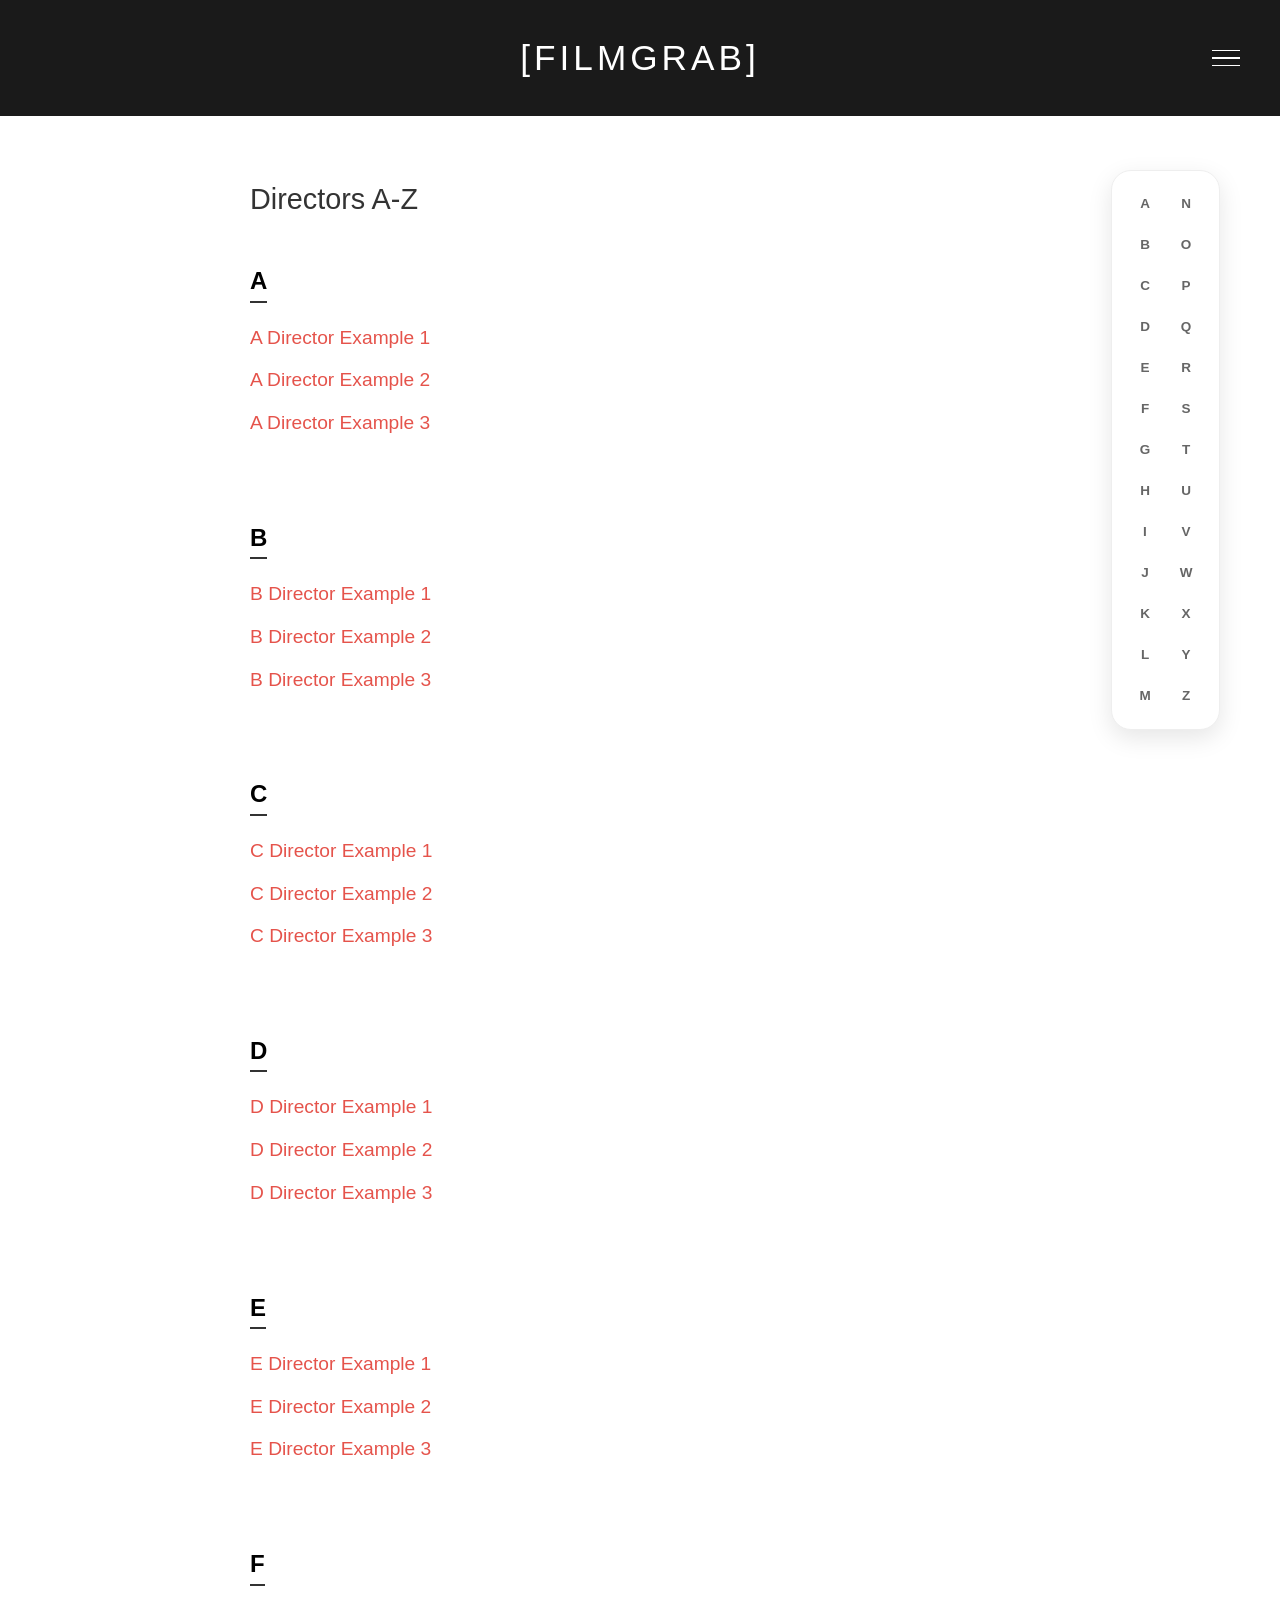
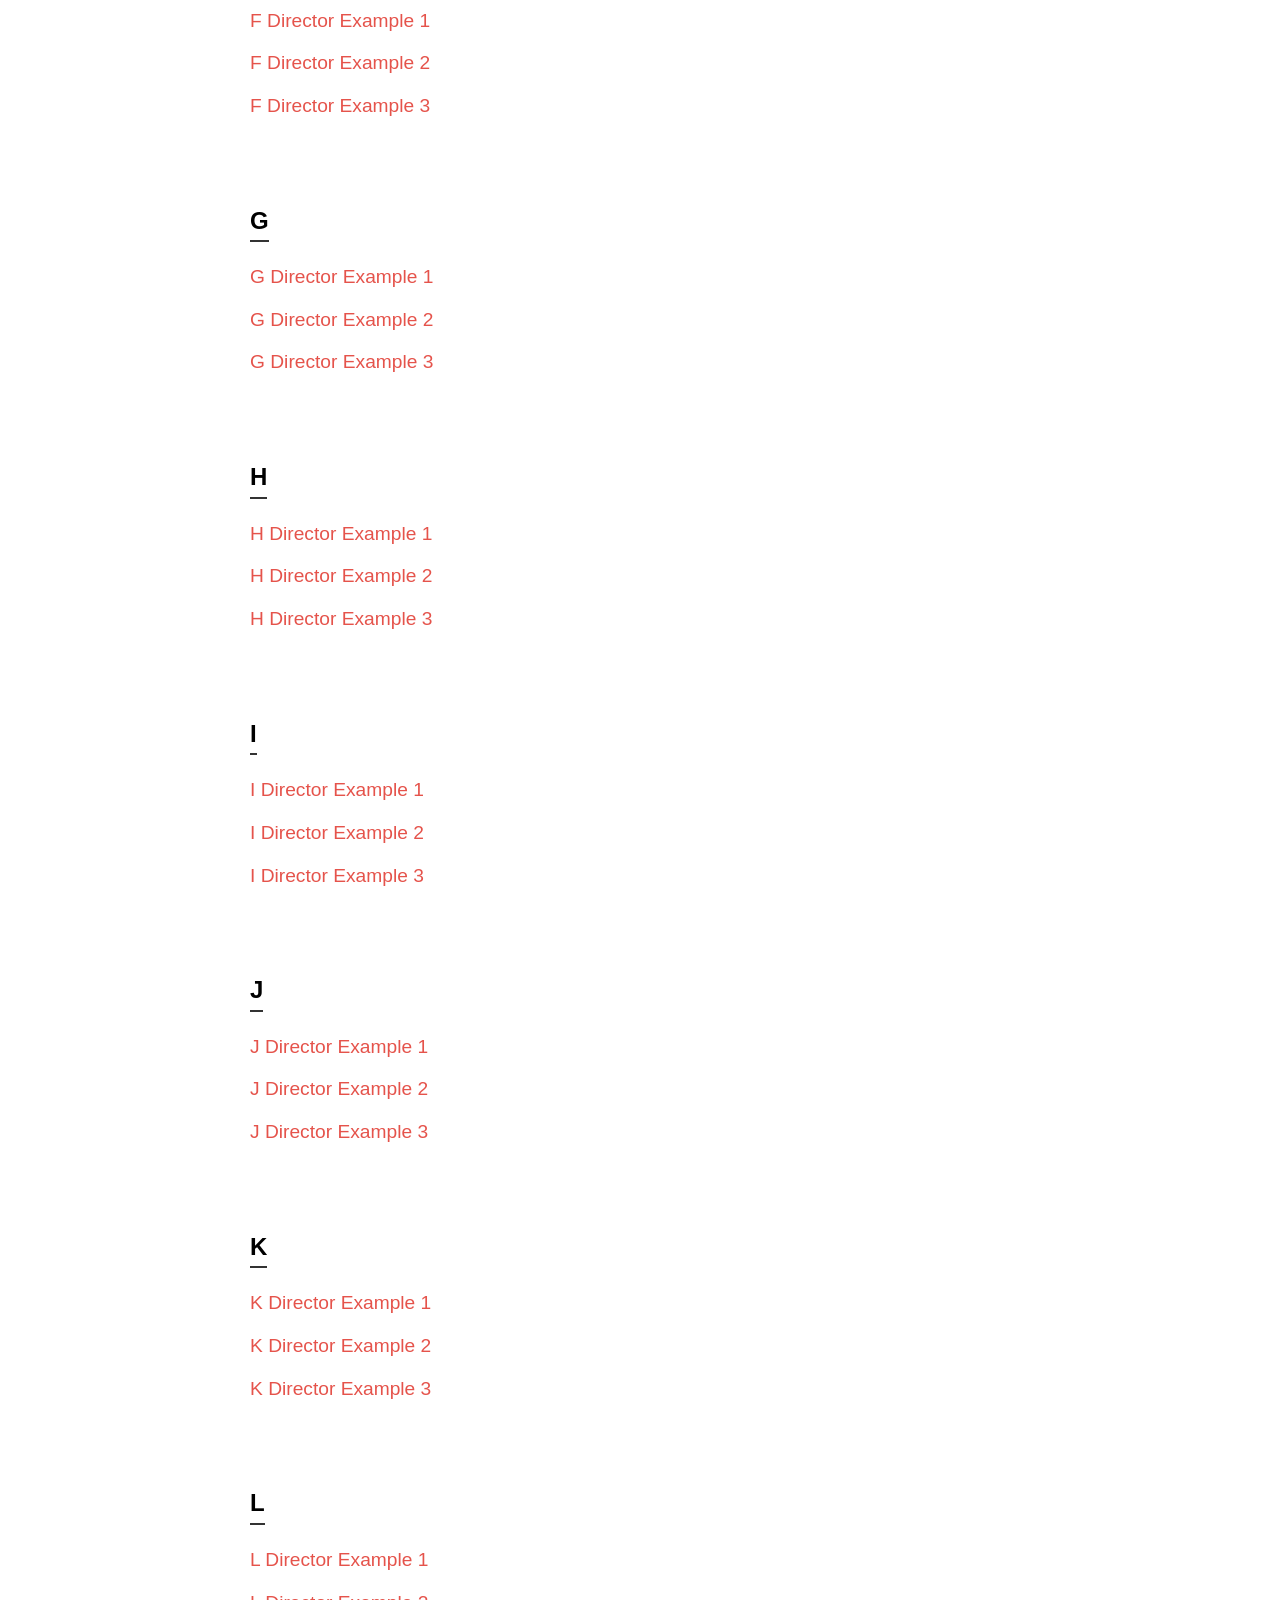
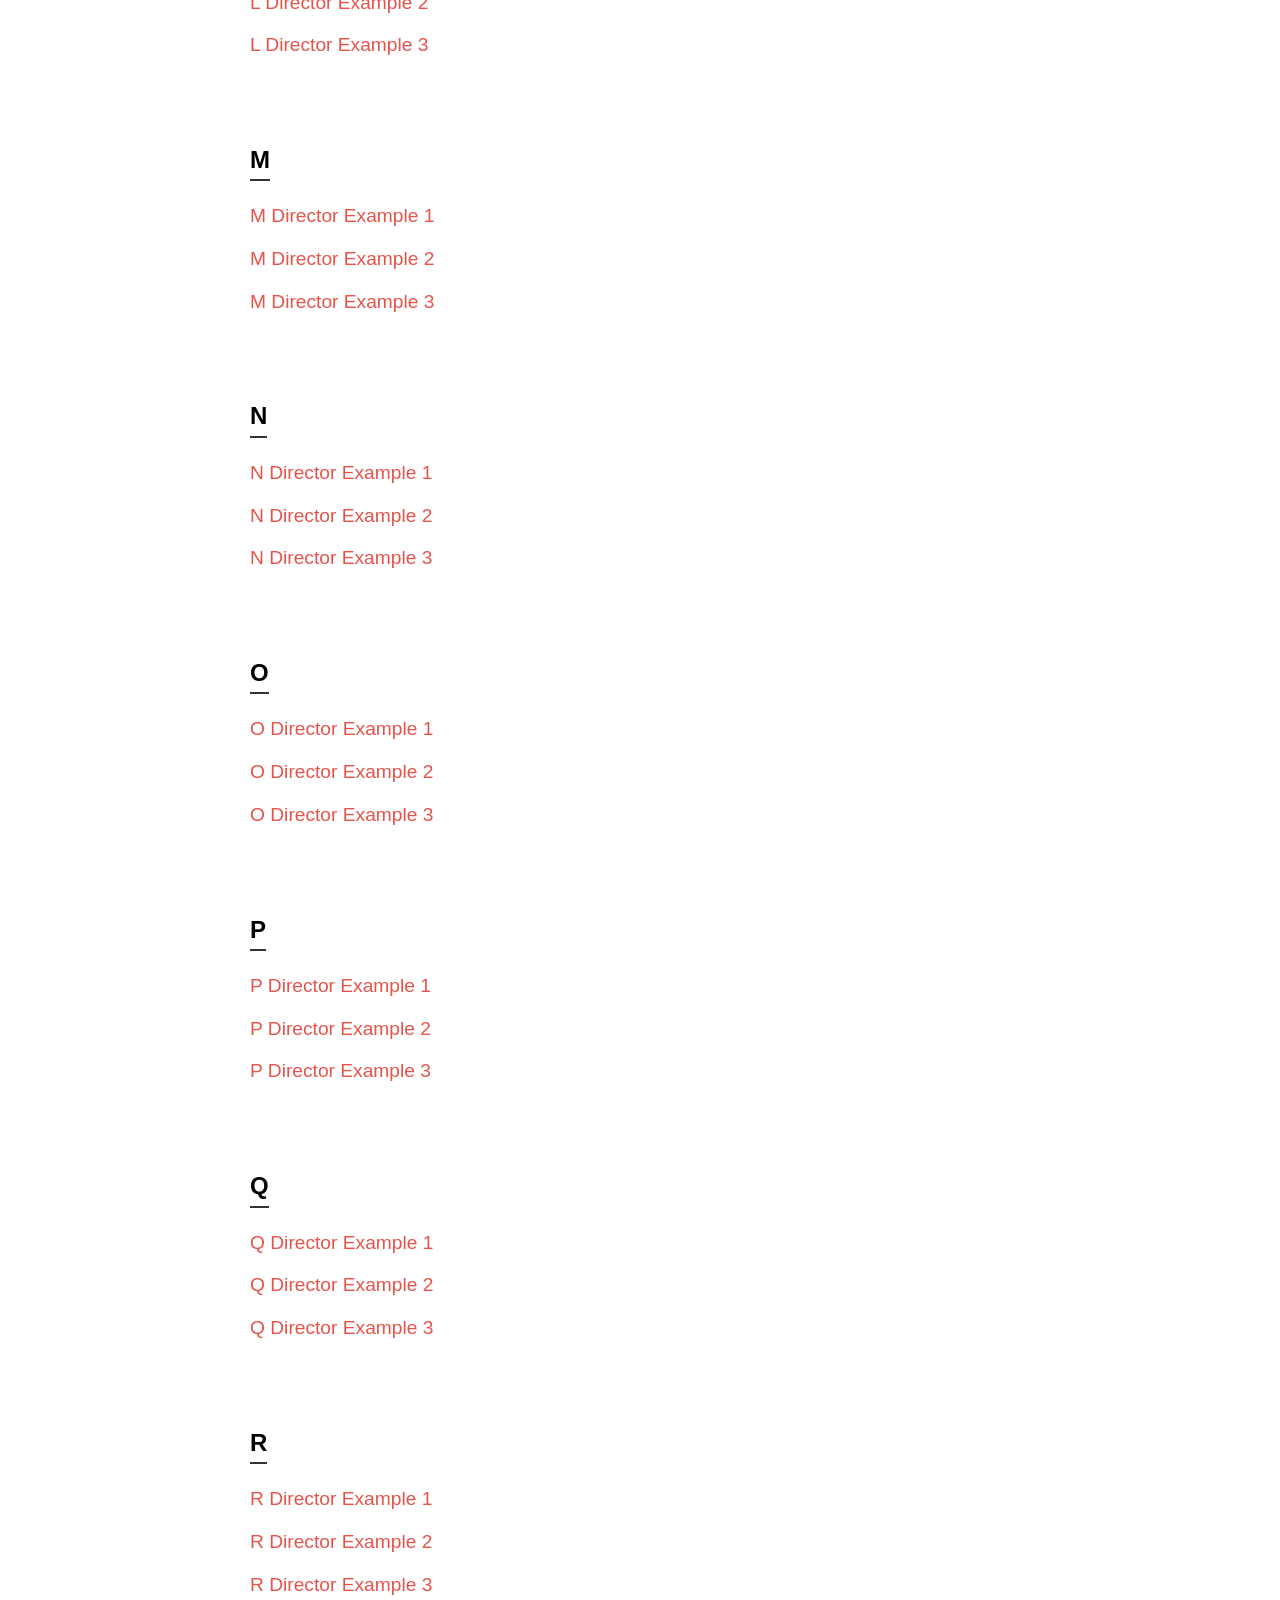
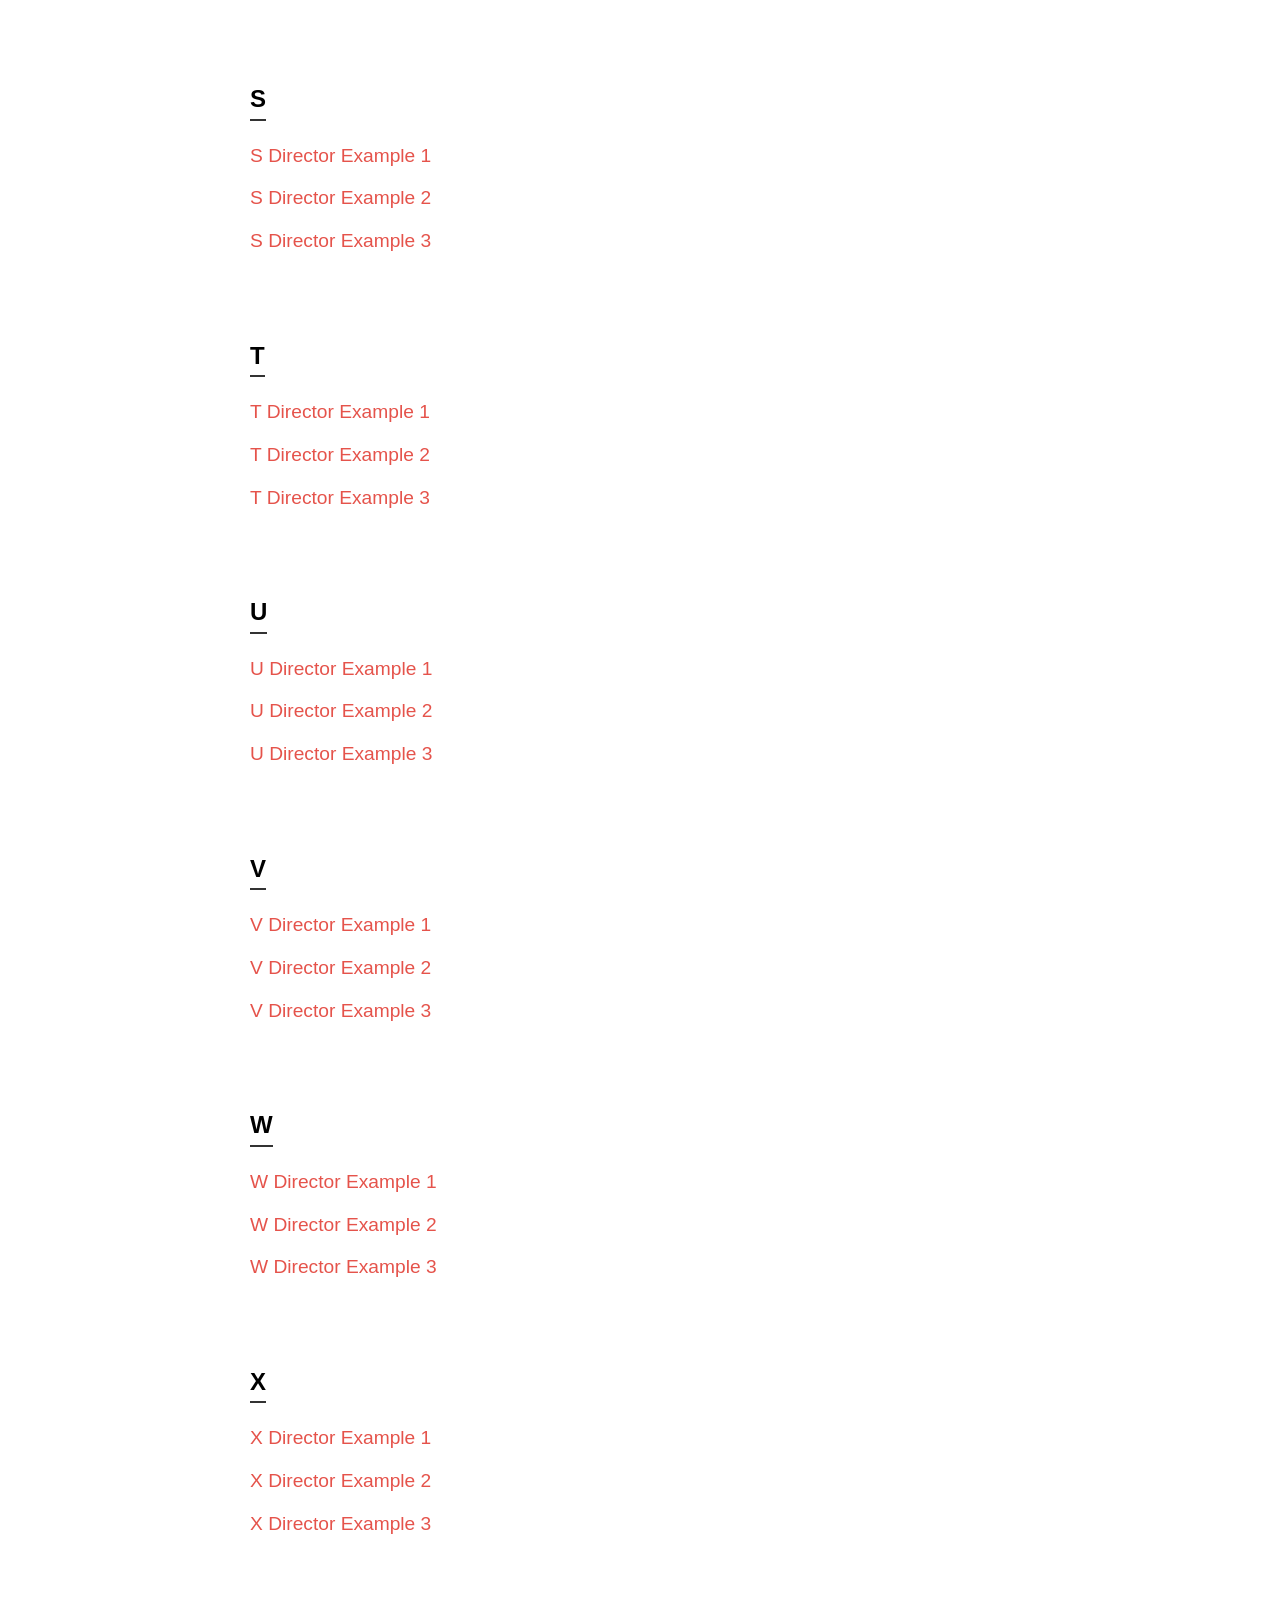
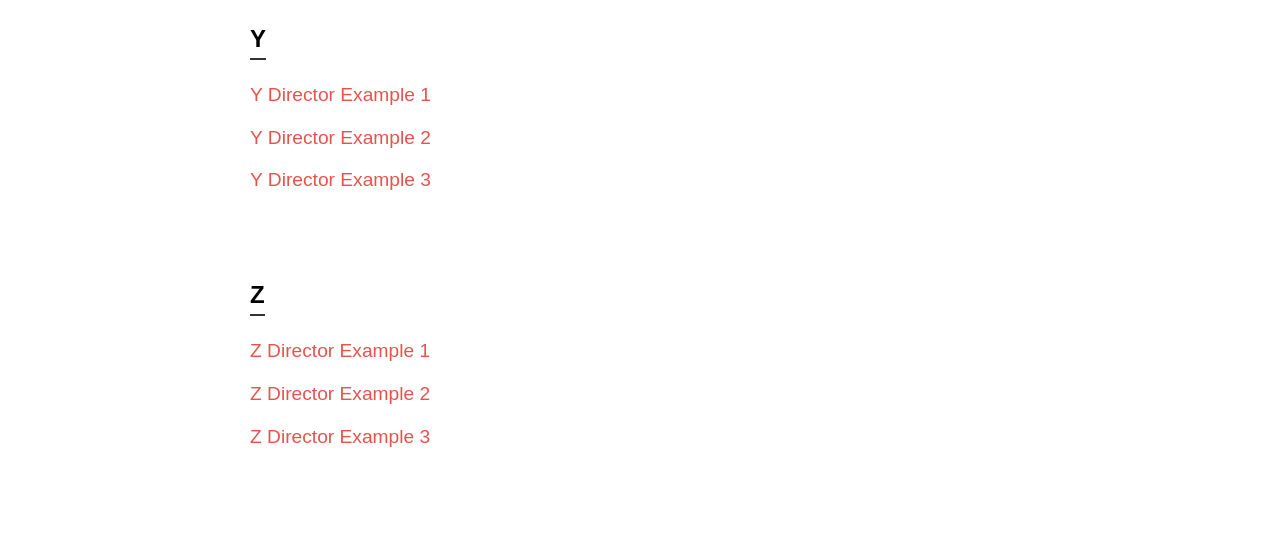
<file: index.html>
<run html>
<html lang="ko">
<head>
    <meta charset="UTF-8">
    <meta name="viewport" content="width=device-width, initial-scale=1.0">
    <title>FILMGRAB Style - Full A-Z</title>
    <link rel="stylesheet" href="category.css">
</head>
<body>

    <header class="main-header">
        <div class="logo">[FILMGRAB]</div>
        <div class="menu-icon"><span></span><span></span><span></span></div>
    </header>

    <main class="container">
        <h1 class="page-title">Directors A-Z</h1>

        <nav id="alphabet-nav" class="alphabet-nav"></nav>
        
        <div id="director-sections"></div>
    </main>

    <script src="category.js"></script>
</body>
</html>
</file>
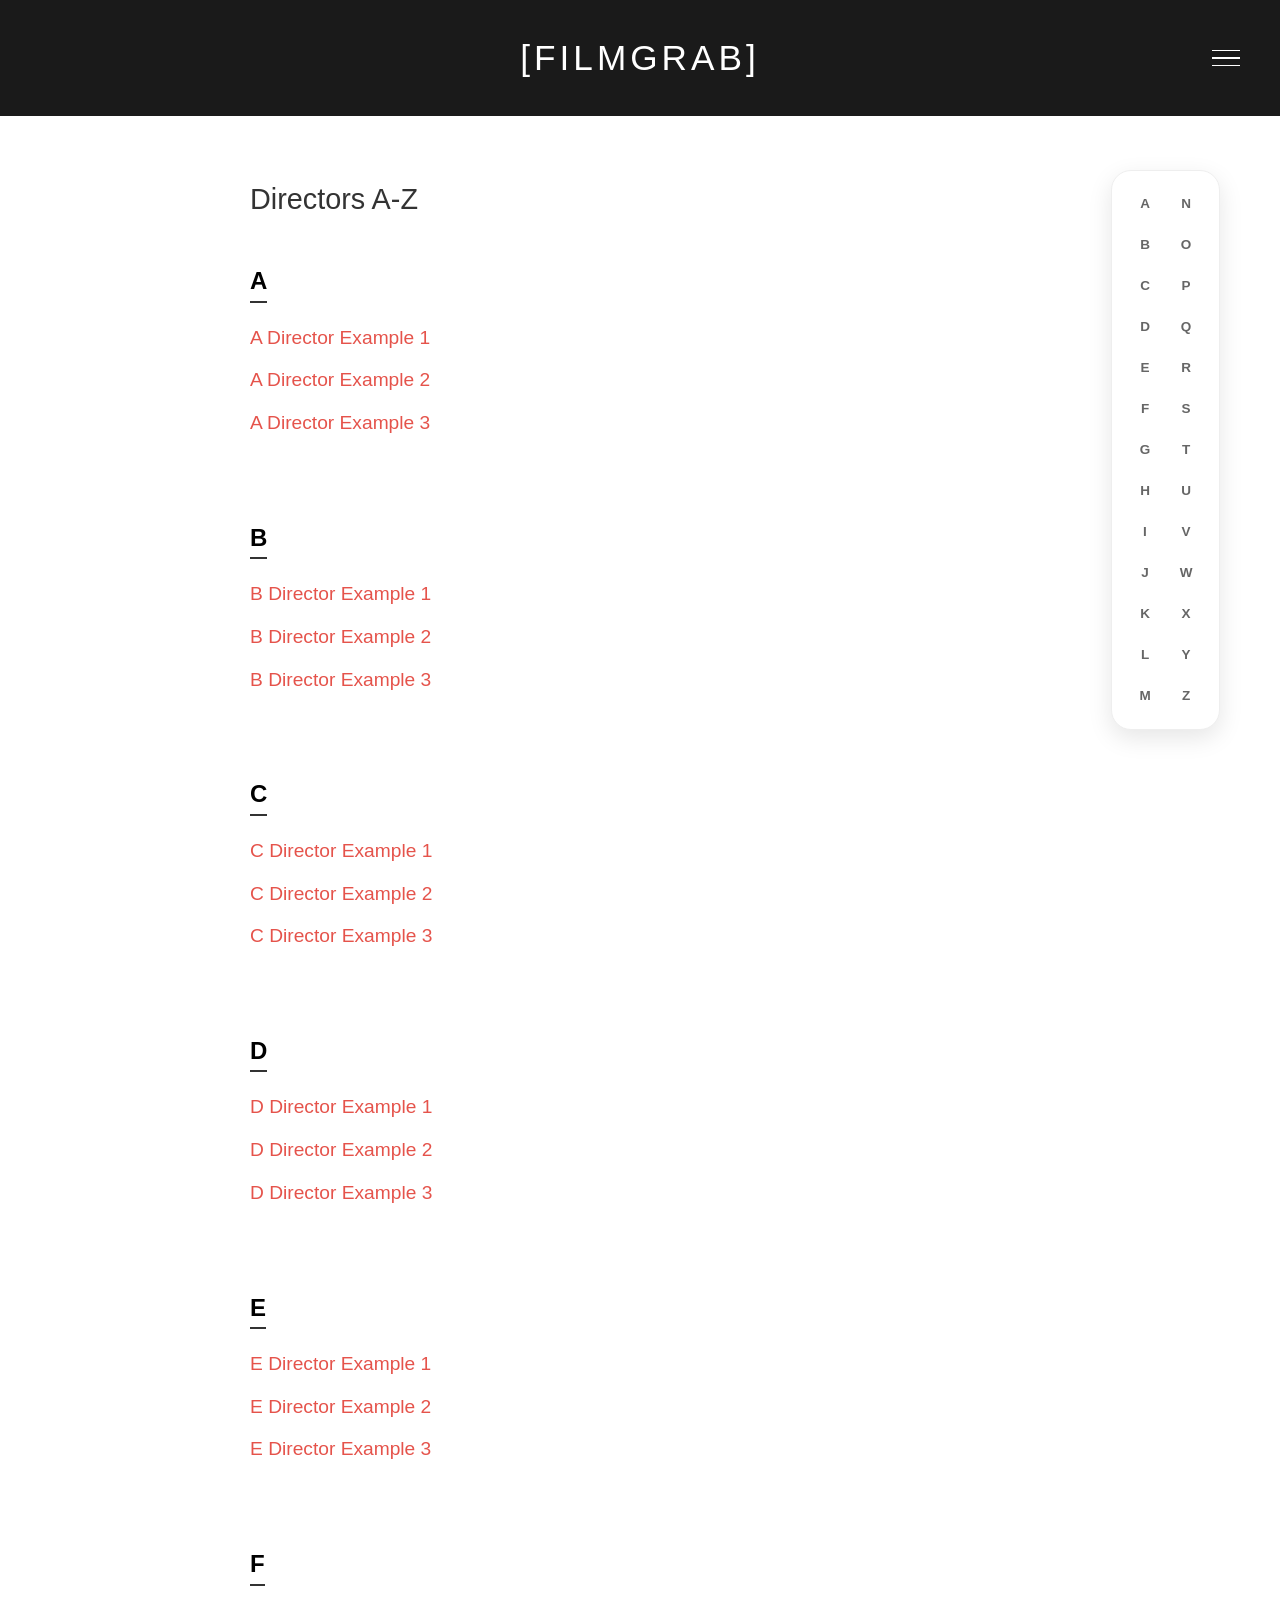
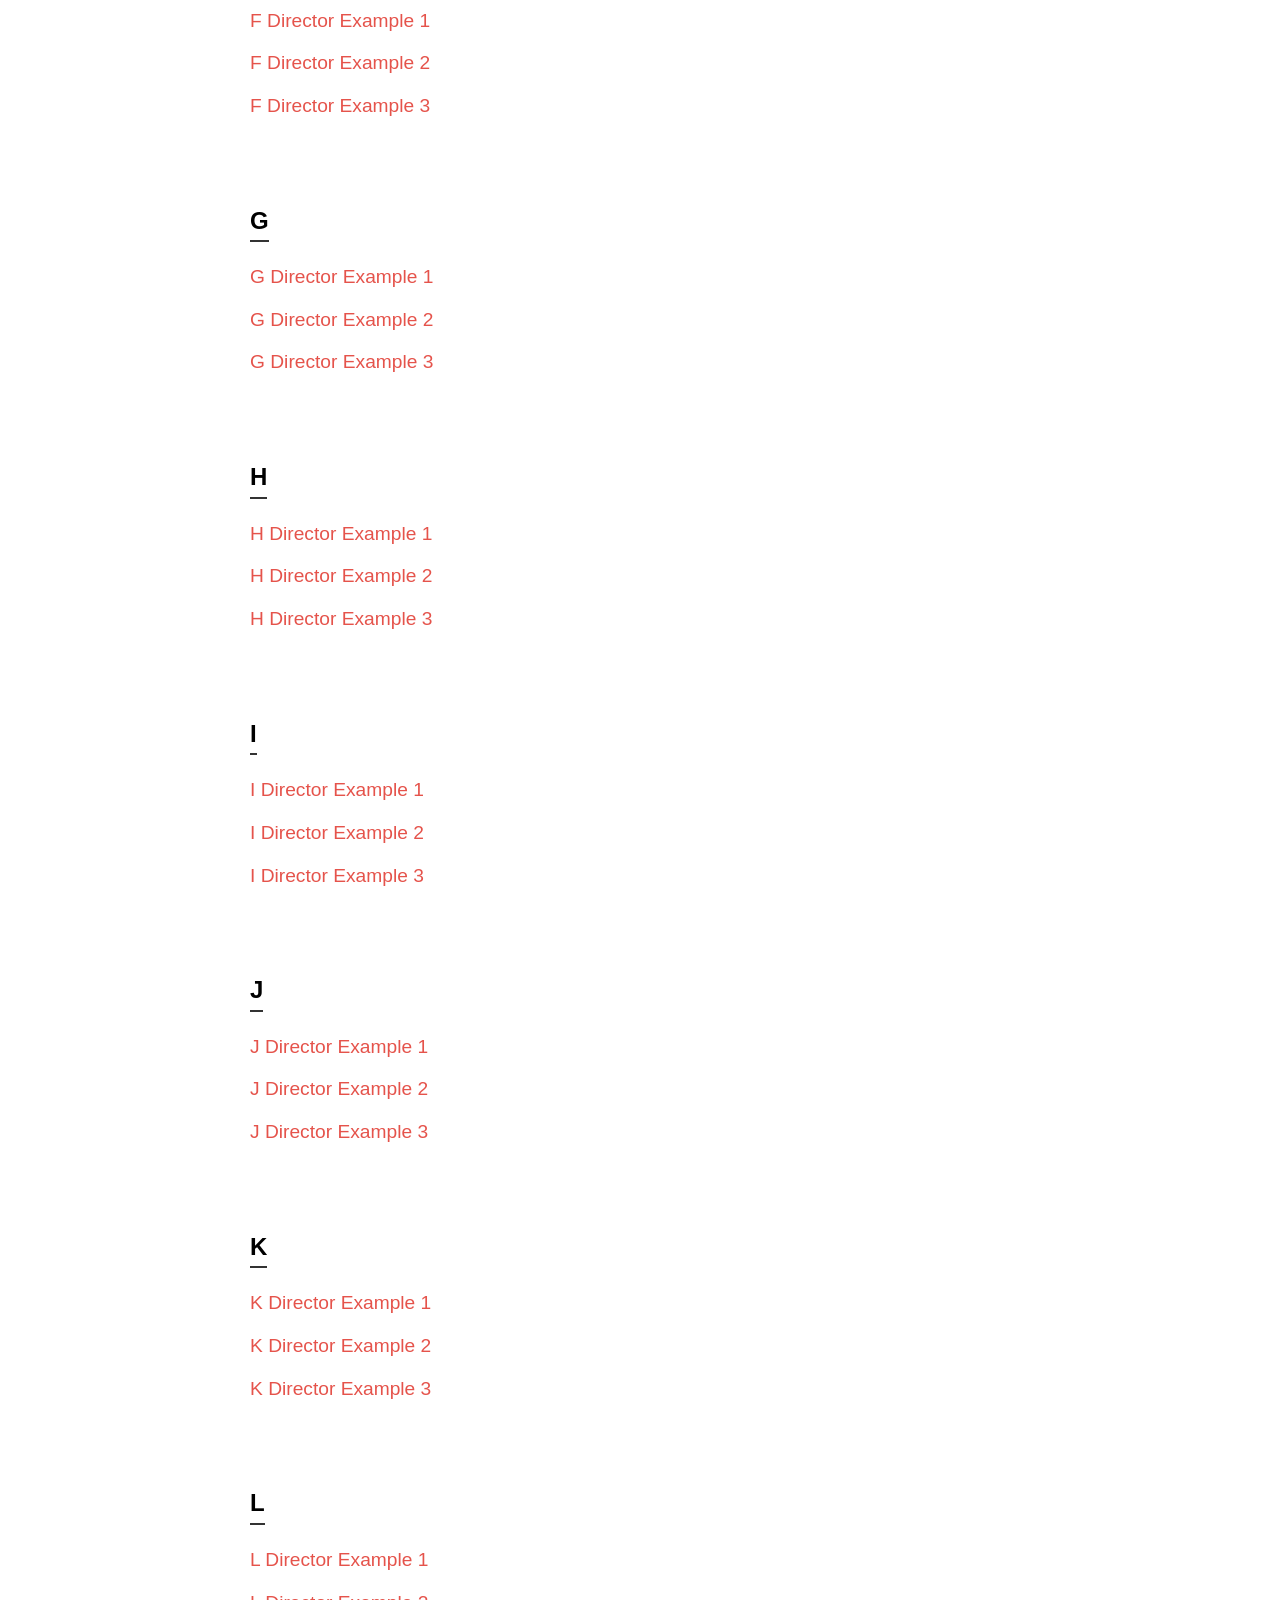
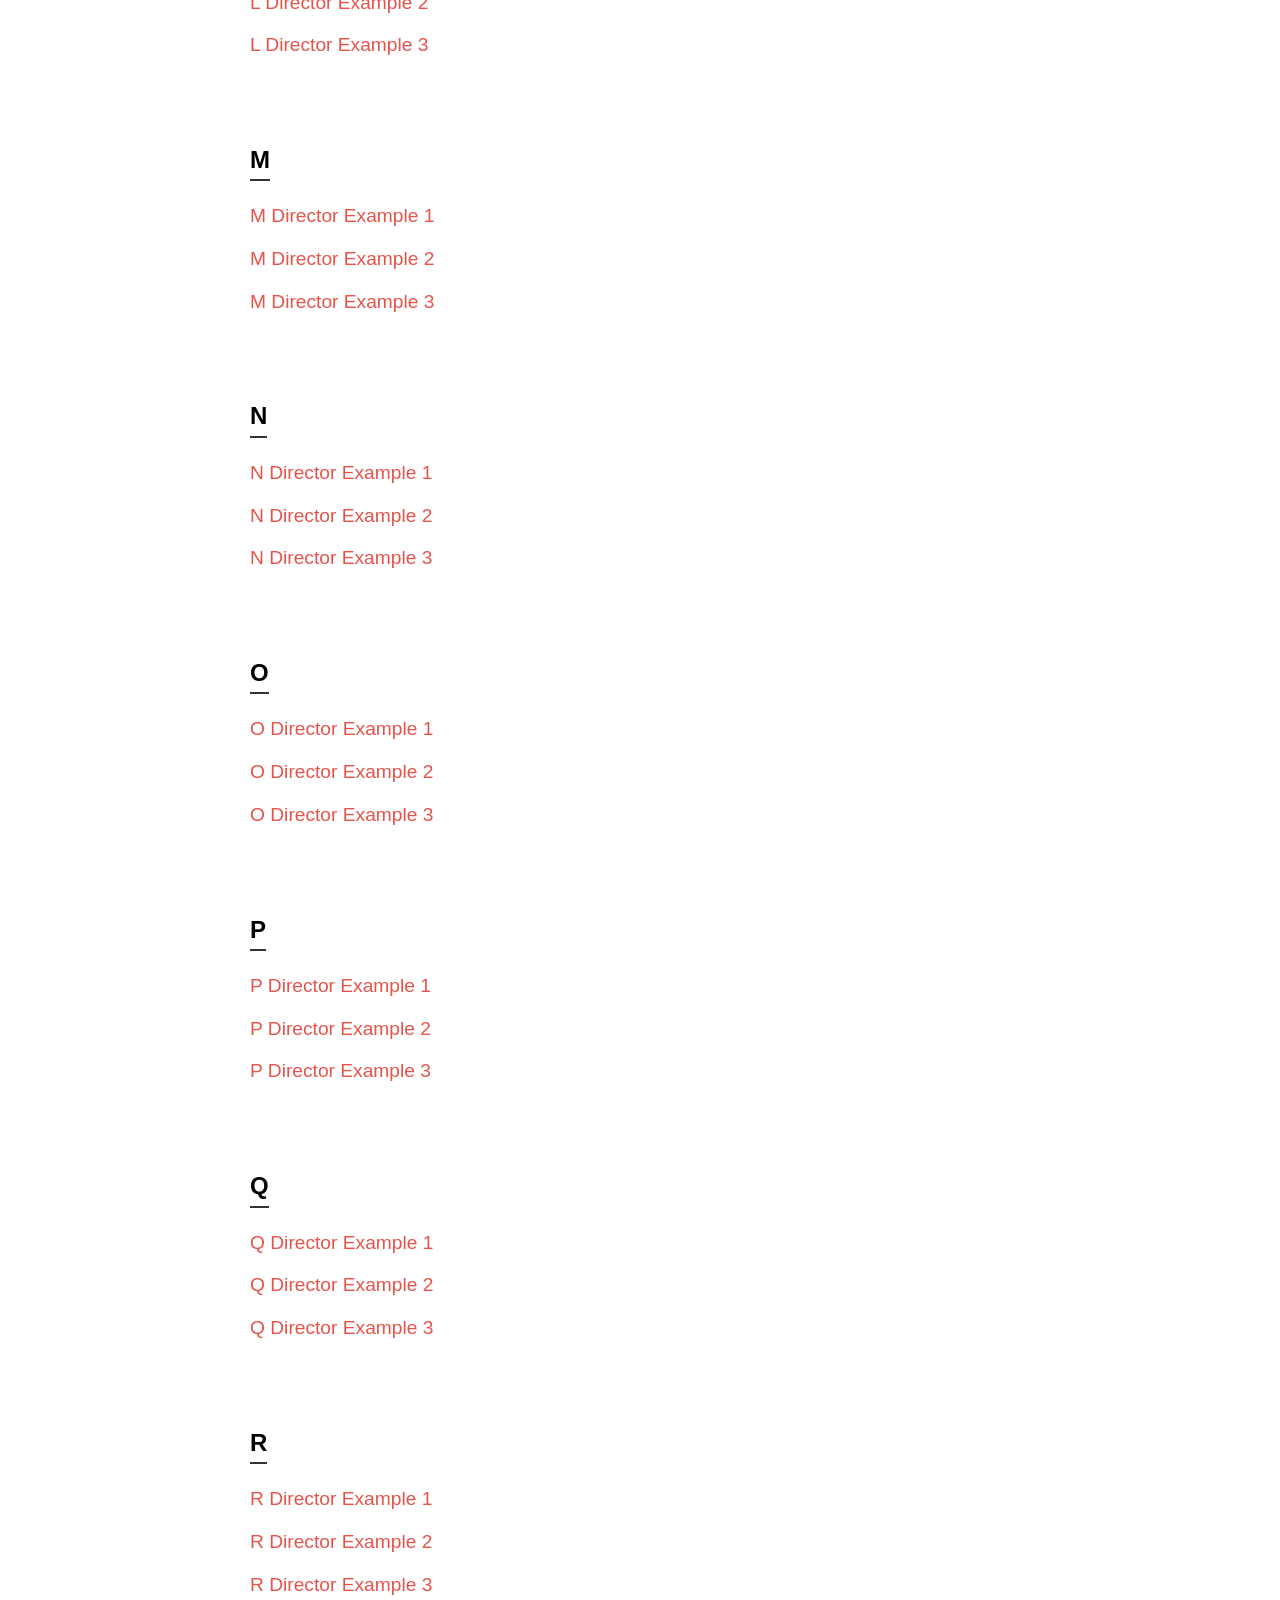
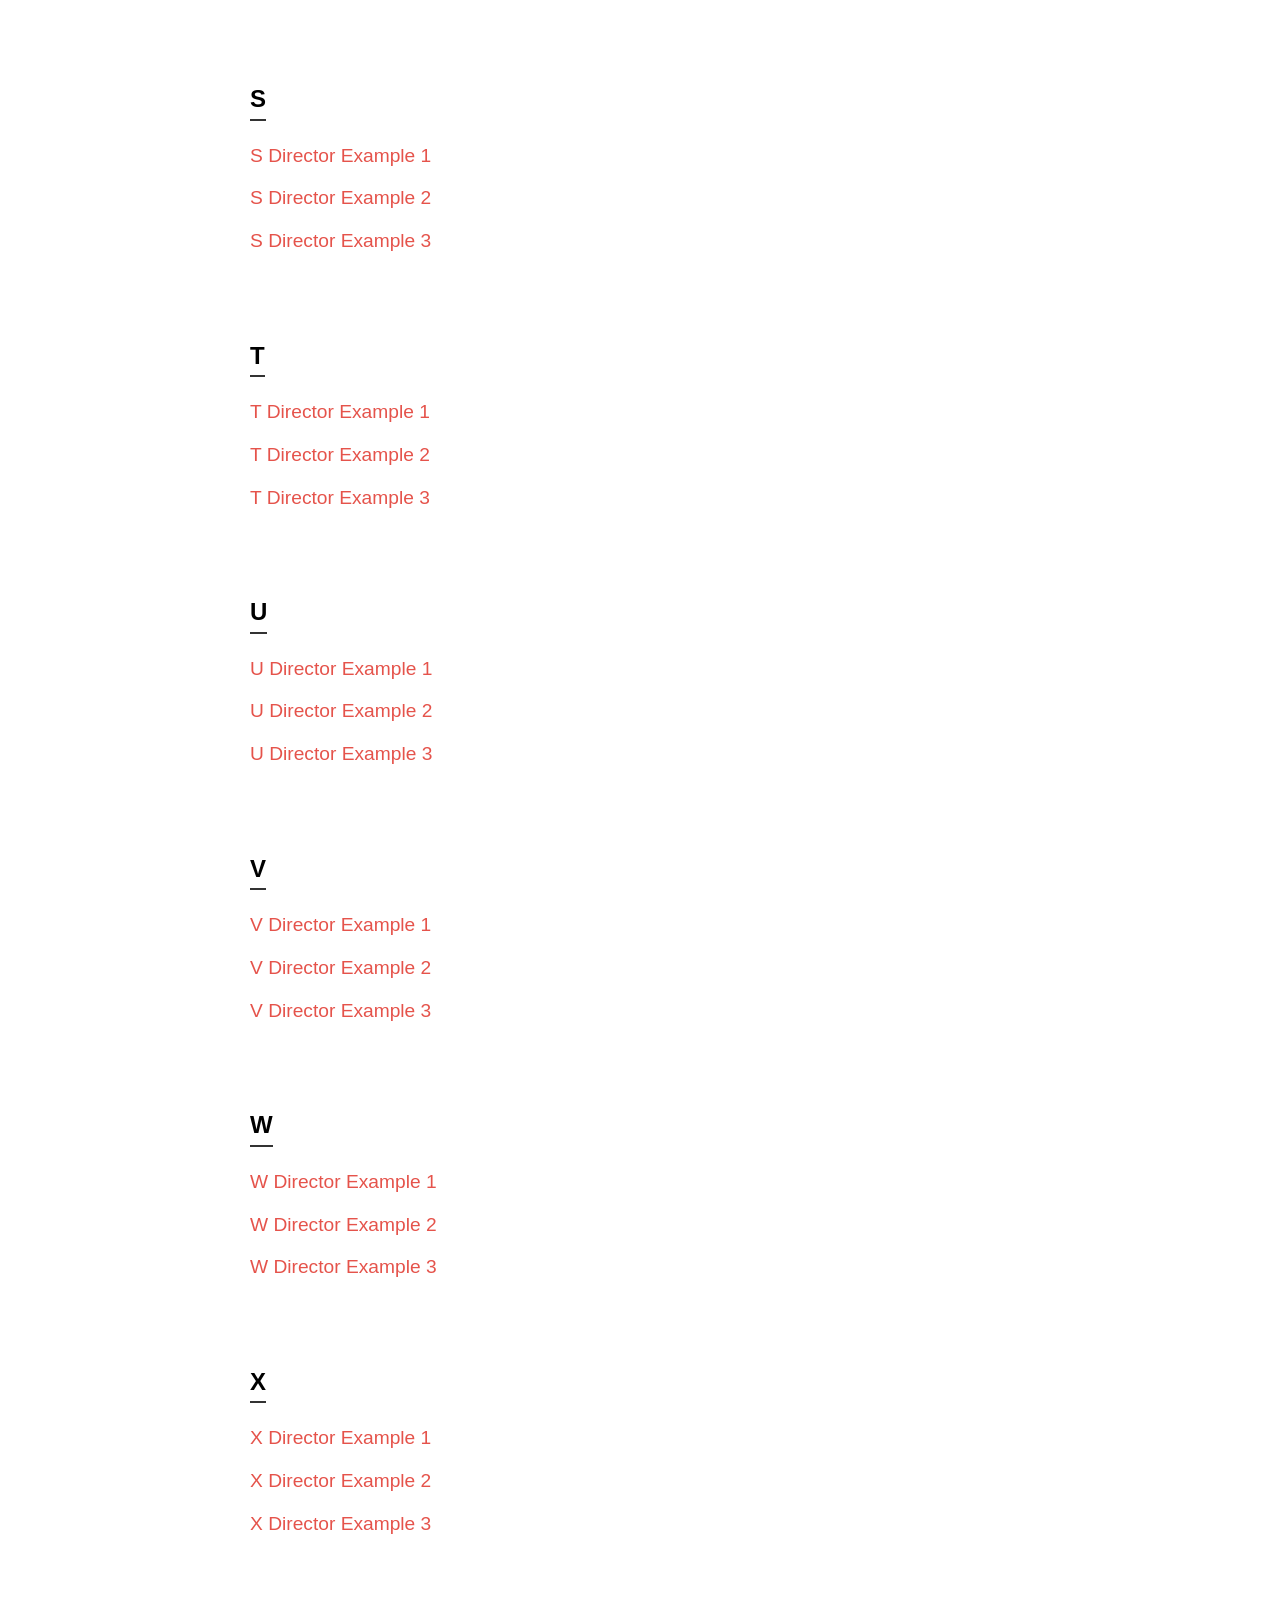
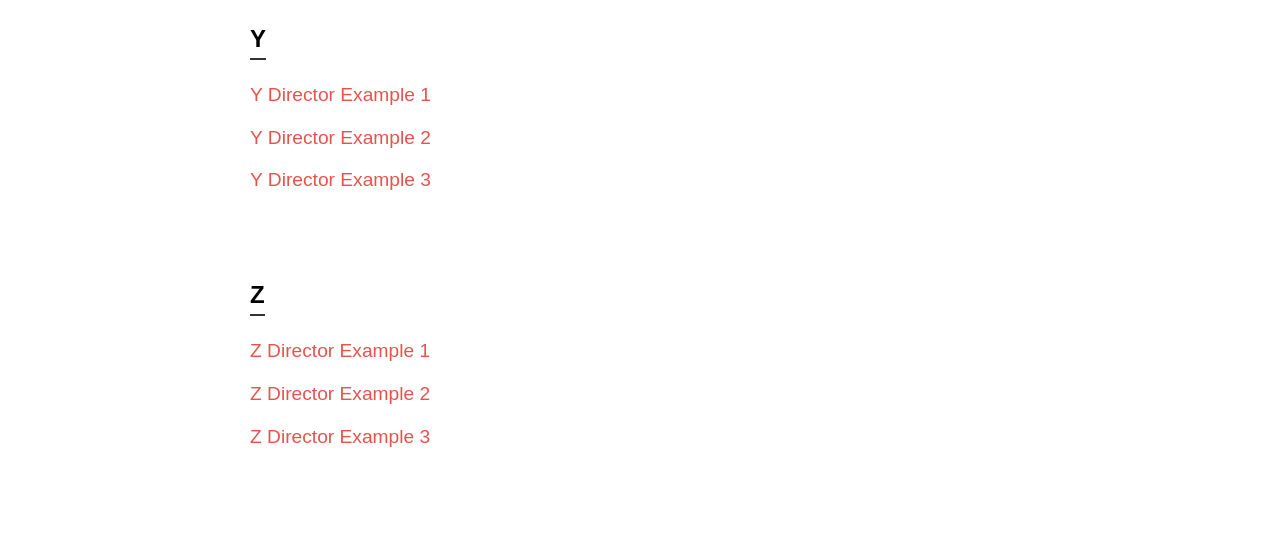
<file: category.html>
<run html>
<html lang="ko">
<head>
    <meta charset="UTF-8">
    <meta name="viewport" content="width=device-width, initial-scale=1.0">
    <title>FILMGRAB Style - Full A-Z</title>
    <link rel="stylesheet" href="category.css">
</head>
<body>

    <header class="main-header">
        <div class="logo">[FILMGRAB]</div>
        <div class="menu-icon"><span></span><span></span><span></span></div>
    </header>

    <main class="container">
        <h1 class="page-title">Directors A-Z</h1>

        <nav id="alphabet-nav" class="alphabet-nav"></nav>
        
        <div id="director-sections"></div>
    </main>

    <script src="category.js"></script>
</body>
</html>
</file>
<file: category.css>
/* 기본 초기화 */
* {
    margin: 0;
    padding: 0;
    box-sizing: border-box;
}
html { scroll-behavior: smooth; }

body {
    font-family: -apple-system, BlinkMacSystemFont, "Segoe UI", Roboto, Helvetica, Arial, sans-serif;
    background-color: #ffffff;
    color: #333;
    line-height: 1.6;
}

/* 헤더 스타일 */
.main-header {
    background-color: #1a1a1a;
    color: white;
    display: flex;
    justify-content: center;
    align-items: center;
    
    padding: 30px 20px; 
    
    position: relative;
    z-index: 1000;
}

.logo {
    font-size: 2.2rem;
    font-weight: 200;
    letter-spacing: 4px;
    text-transform: uppercase;
}

.menu-icon {
    position: absolute;
    right: 40px;
    cursor: pointer;
}

.menu-icon span {
    display: block;
    width: 28px; 
    height: 1.5px; 
    background-color: white;
    margin: 6px 0;
}


.container {
    max-width: 900px;
    margin: 60px auto;
    padding: 0 160px 0 60px; 
}

/* 알파벳 메뉴 - 최적화된 중간 사이즈 2열 배치 */
.alphabet-nav {
    position: fixed;
    right: 60px; 
    top: 50%;
    transform: translateY(-50%);
    
    display: grid;
    grid-template-rows: repeat(13, 1fr); 
    grid-auto-flow: column; 
    
    gap: 7px;
    padding: 16px;
    background: #fff;
    border: 1px solid #eee;
    border-radius: 20px;
    box-shadow: 0 8px 25px rgba(0,0,0,0.1);
    z-index: 1000;
}

.alphabet-nav a {
    display: flex;
    justify-content: center;
    align-items: center;
    width: 34px;
    height: 34px;
    text-decoration: none;
    color: #666;
    font-size: 13.5px;
    font-weight: 700;
    border-radius: 50%;
    transition: all 0.2s ease-in-out;
}

.alphabet-nav a:hover {
    background: #1a1a1a;
    color: white;
    transform: scale(1.25);
}


/* 섹션 이동 시 위치 보정 */
.director-section {
    margin-bottom: 80px;
    scroll-margin-top: 40px;
}

.alphabet-label {
    font-size: 1.5rem;
    color: #000;
    margin-bottom: 20px;
    border-bottom: 2px solid #333;
    display: inline-block;
}

.page-title {
    font-size: 1.8rem;
    margin-bottom: 40px;
    font-weight: 500;
}

/* 리스트 스타일 (세로 배치 및 간격) */
.director-list {
    display: flex;
    flex-direction: column;
    gap: 12px; /* 항목 간의 간격 */
}

.director-name {
    text-decoration: none;
    color: #e5534b;
    font-size: 1.2rem;
    width: fit-content;
}

.director-name:hover {
    color: #000000; /* 호버 시 색상 변화 */
    text-decoration: underline;
}
</file>
